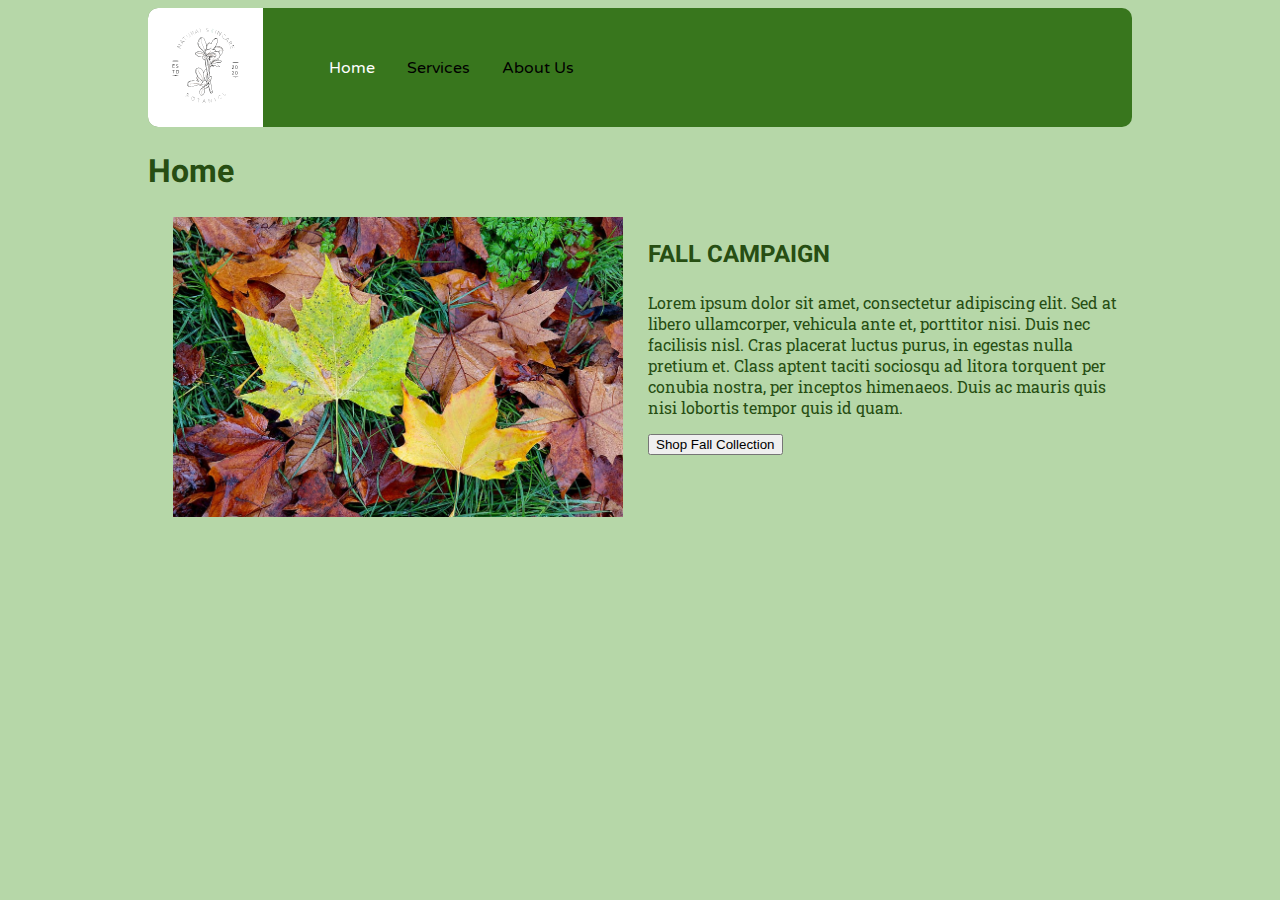
<file: Final Draft/index.html>
<!DOCTYPE html>

<html lang="en">

<head>
    <meta charset="utf-8">
    <title>Home</title>
    <link rel="stylesheet" href="css/global.css">
    <link rel="stylesheet" href="css/home.css">
    <link rel="preconnect" href="https://fonts.googleapis.com">
    <link rel="preconnect" href="https://fonts.gstatic.com" crossorigin>
    <link href="https://fonts.googleapis.com/css2?family=Alkalami&family=Heebo:wght@100;200;300;400;500;600;700;800;900&family=Roboto+Slab:wght@100;200;300;400;500;600;700;800;900&family=Varela+Round&display=swap" rel="stylesheet">
</head>

<body>
    <header class="flex-container">
        <a class="logo" href="#">
            <img src="images/natural-skin-logo-black.svg" width="75" height="75" alt="logo">
        </a>
        <nav>
            <ul id="menu">
                <li><a style="color:white" href="#">Home</a></li>
                <li><a href="html/services.html">Services</a></li>
                <li><a href="html/about-us.html">About Us</a></li>
            </ul>
        </nav>
    </header>
    <p>
        <h1>Home</h1>
        <div class="flex-container-body">
            <div>
                <img src="images/fall.jpeg" alt="Index" class="index_img">
            </div>
            <div>
                <h2>
                    FALL CAMPAIGN
                </h2>
                <p>
                    Lorem ipsum dolor sit amet, consectetur adipiscing elit. Sed at libero ullamcorper, vehicula ante et, porttitor nisi. Duis nec facilisis nisl. Cras placerat luctus purus, in egestas nulla pretium et. Class aptent taciti sociosqu ad litora torquent per conubia nostra, per inceptos himenaeos. Duis ac mauris quis nisi lobortis tempor quis id quam.
                </p>
                <button type="button" onclick="location.href='html/services.html';">Shop Fall Collection</button>
            </div>
        </div>
</body>
</html>
</file>
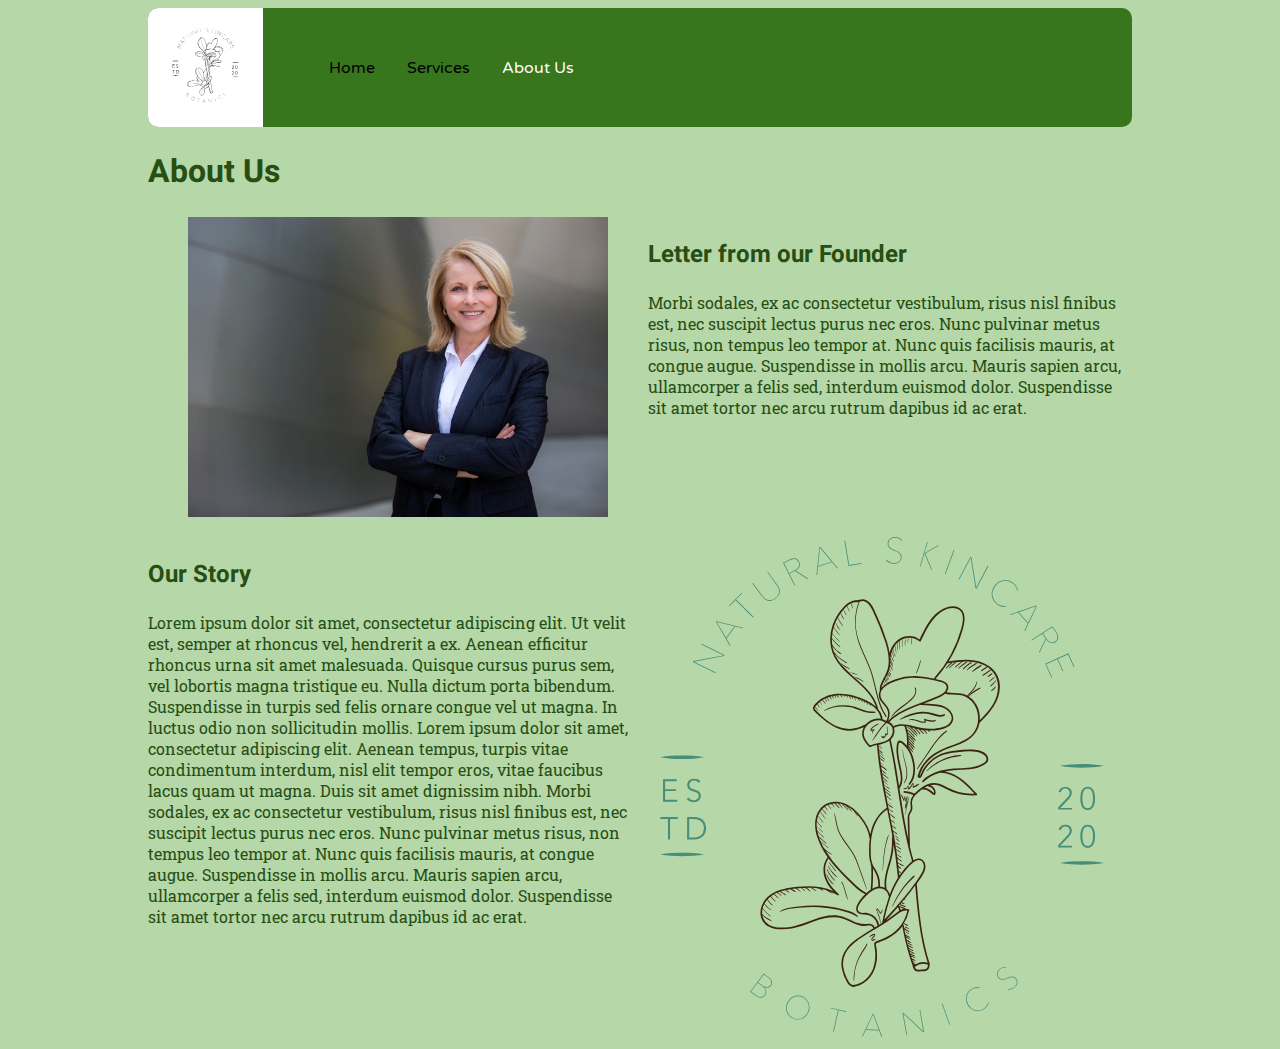
<file: Final Draft/html/about-us.html>
<!DOCTYPE html>

<html lang="en">

<head>
    <meta charset="utf-8">
    <title>About Us</title>
    <link rel="stylesheet" href="../css/global.css">
    <link rel="stylesheet" href="../css/about-us.css">
    <link rel="preconnect" href="https://fonts.googleapis.com">
    <link rel="preconnect" href="https://fonts.gstatic.com" crossorigin>
    <link href="https://fonts.googleapis.com/css2?family=Alkalami&family=Heebo:wght@100;200;300;400;500;600;700;800;900&family=Roboto+Slab:wght@100;200;300;400;500;600;700;800;900&family=Varela+Round&display=swap" rel="stylesheet">
</head>

<body>
    <header class="flex-container">
        <a class="logo" href="../index.html">
            <img src="../images/natural-skin-logo-black.svg" width="75" height="75" alt="logo">
        </a>
        <nav>
            <ul id="menu">
                <li><a href="../index.html">Home</a></li>
                <li><a href="services.html">Services</a></li>
                <li><a style="color:white" href="#">About Us</a></li>
            </ul>
        </nav>
    </header>
    <p>
        <h1 class="title">About Us</h1>
        <div class="flex-container-body">
            <div>
                <img src="../images/Leader.jpeg" alt="Founder" class="about_us_img">
            </div>
            <div>
                <h2>
                    Letter from our Founder
                </h2>
                <p>
                    Morbi sodales, ex ac consectetur vestibulum, risus nisl finibus est, nec suscipit lectus purus nec eros. Nunc pulvinar metus risus, non tempus leo tempor at. Nunc quis facilisis mauris, at congue augue. Suspendisse in mollis arcu. Mauris sapien arcu, ullamcorper a felis sed, interdum euismod dolor. Suspendisse sit amet tortor nec arcu rutrum dapibus id ac erat.
                </p>
            </div>
        </div>
    <p>
        <div class="flex-container-body">
            <div>
                <h2>
                    Our Story
                </h2>
                <p>
                    Lorem ipsum dolor sit amet, consectetur adipiscing elit. Ut velit est, semper at rhoncus vel, hendrerit a ex. Aenean efficitur rhoncus urna sit amet malesuada. Quisque cursus purus sem, vel lobortis magna tristique eu. Nulla dictum porta bibendum. Suspendisse in turpis sed felis ornare congue vel ut magna. In luctus odio non sollicitudin mollis. Lorem ipsum dolor sit amet, consectetur adipiscing elit. Aenean tempus, turpis vitae condimentum interdum, nisl elit tempor eros, vitae faucibus lacus quam ut magna. Duis sit amet dignissim nibh. Morbi sodales, ex ac consectetur vestibulum, risus nisl finibus est, nec suscipit lectus purus nec eros. Nunc pulvinar metus risus, non tempus leo tempor at. Nunc quis facilisis mauris, at congue augue. Suspendisse in mollis arcu. Mauris sapien arcu, ullamcorper a felis sed, interdum euismod dolor. Suspendisse sit amet tortor nec arcu rutrum dapibus id ac erat.
                </p>
            </div>
            <div>
                <img src="../images/natural-skin-logo-color.svg" alt="Logo" class="about_us_logo_img">
            </div>
        </div>

</body>
</html>
</file>
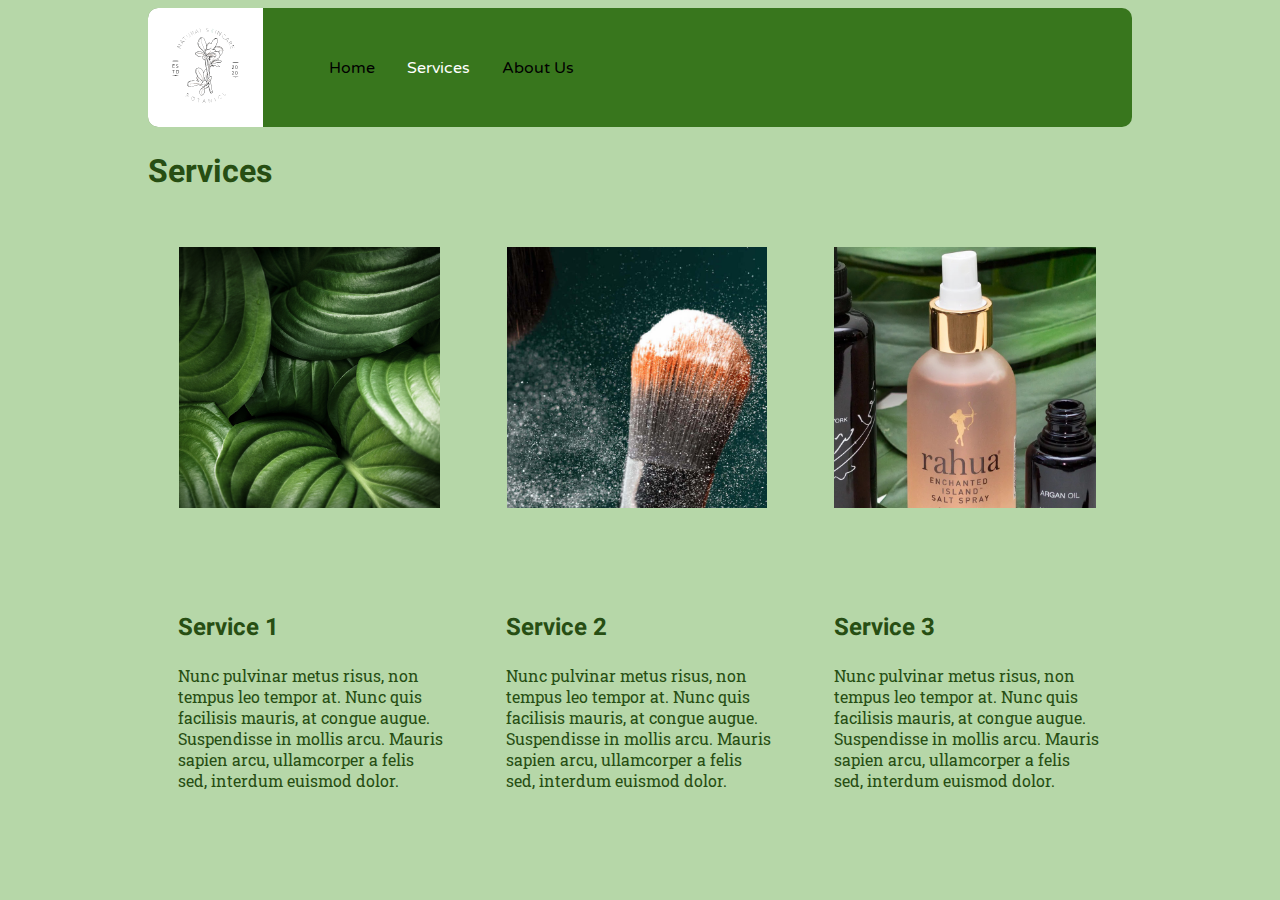
<file: Final Draft/html/services.html>
<!DOCTYPE html>

<html lang="en">

<head>
    <meta charset="utf-8">
    <title>Services</title>
    <link rel="stylesheet" href="../css/global.css">
    <link rel="stylesheet" href="../css/services.css">
    <link rel="preconnect" href="https://fonts.googleapis.com">
    <link rel="preconnect" href="https://fonts.gstatic.com" crossorigin>
    <link href="https://fonts.googleapis.com/css2?family=Alkalami&family=Heebo:wght@100;200;300;400;500;600;700;800;900&family=Roboto+Slab:wght@100;200;300;400;500;600;700;800;900&family=Varela+Round&display=swap" rel="stylesheet">
</head>

<body>
    <header class="flex-container">
        <a class="logo" href="../index.html">
            <img src="../images/natural-skin-logo-black.svg" width="75" height="75" alt="logo">
        </a>
        <nav>
            <ul id="menu">
                <li><a href="../index.html">Home</a></li>
                <li><a style="color:white" href="#">Services</a></li>
                <li><a href="about-us.html">About Us</a></li>
            </ul>
        </nav>
    </header>
    <p>
        <h1 class="title">Services</h1>
        <div class="flex-container-body">
            <div>
                <img src="../images/service2.jpg" alt="product 1" class="product_img">
            </div>
            <div>
                <img src="../images/service1.jpg" alt="product 2" class="product_img">
            </div>
            <div>
                <img src="../images/service3.jpg" alt="product 3" class="product_img">
            </div>
        </div>
    <p>
        <div class="flex-container-body">
            <div class="product_img">
                <h2> Service 1</h2>
                <p>Nunc pulvinar metus risus, non tempus leo tempor at. Nunc quis facilisis mauris, at congue augue. Suspendisse in mollis arcu. Mauris sapien arcu, ullamcorper a felis sed, interdum euismod dolor.</p>
            </div>
            <div class="product_img">
                <h2> Service 2</h2>
                <p>Nunc pulvinar metus risus, non tempus leo tempor at. Nunc quis facilisis mauris, at congue augue. Suspendisse in mollis arcu. Mauris sapien arcu, ullamcorper a felis sed, interdum euismod dolor.</p>
            </div>
            <div class="product_img">
                <h2> Service 3</h2>
                <p>Nunc pulvinar metus risus, non tempus leo tempor at. Nunc quis facilisis mauris, at congue augue. Suspendisse in mollis arcu. Mauris sapien arcu, ullamcorper a felis sed, interdum euismod dolor.</p>
            </div>
        </div>

</body>
</html>
</file>
<file: Final Draft/css/global.css>
/*CLASSES*/
:root{
    max-width: 1000px;
    margin: auto;
}
h1{
    font-family: 'Heebo', sans-serif;
}
h2{
    font-family: 'Heebo', sans-serif;
}
p{
    font-family: 'Roboto Slab', serif;
    letter-spacing: normal;
}

.flex-container {
    display: flex;
}
.flex-container-body{
    display: flex;
}
.logo {
    align-self: center;
    padding: 20px;
    background-color: white;
    border-bottom-left-radius: 10px;
    border-top-left-radius: 10px;
}
/*END CLASSES*/
/*TAGS*/
header{
    background-color: #38761d;
    border-radius: 10px;
}
body{
    background-color: #b6d7a8;
    color: #274e13;
}
ul {
    list-style-type: none;
    margin: 0;
    padding: 0;
    overflow: hidden;

}
nav {
    align-self: center;
    padding-left: 50px;
    font-family: 'Varela Round', sans-serif;
}
li {
    float: left;
    background-color: #38761d ;
}

li a {
    display: block;
    color:black;
    text-align: center;
    padding: 16px;
    text-decoration: none;
}

/*END TAGS*/
</file>
<file: Final Draft/css/home.css>
.index_img{
    width: 500px;
    height: 300px;
    object-fit: contain;
}
</file>
<file: Final Draft/css/about-us.css>
.title{
    color: #274e13;
}
.about_us_img{
    width: 500px;
    height: 300px;
    object-fit: contain;
}
.about_us_logo_img{
    width: 500px;
    height: 500px;
    object-fit: contain;
}
</file>
<file: Final Draft/css/services.css>
.product_img{
    width: 80%;
    height: 80%;
    padding:30px;
    object-fit: contain;
}
.title{
    color: #274e13;
}
</file>
